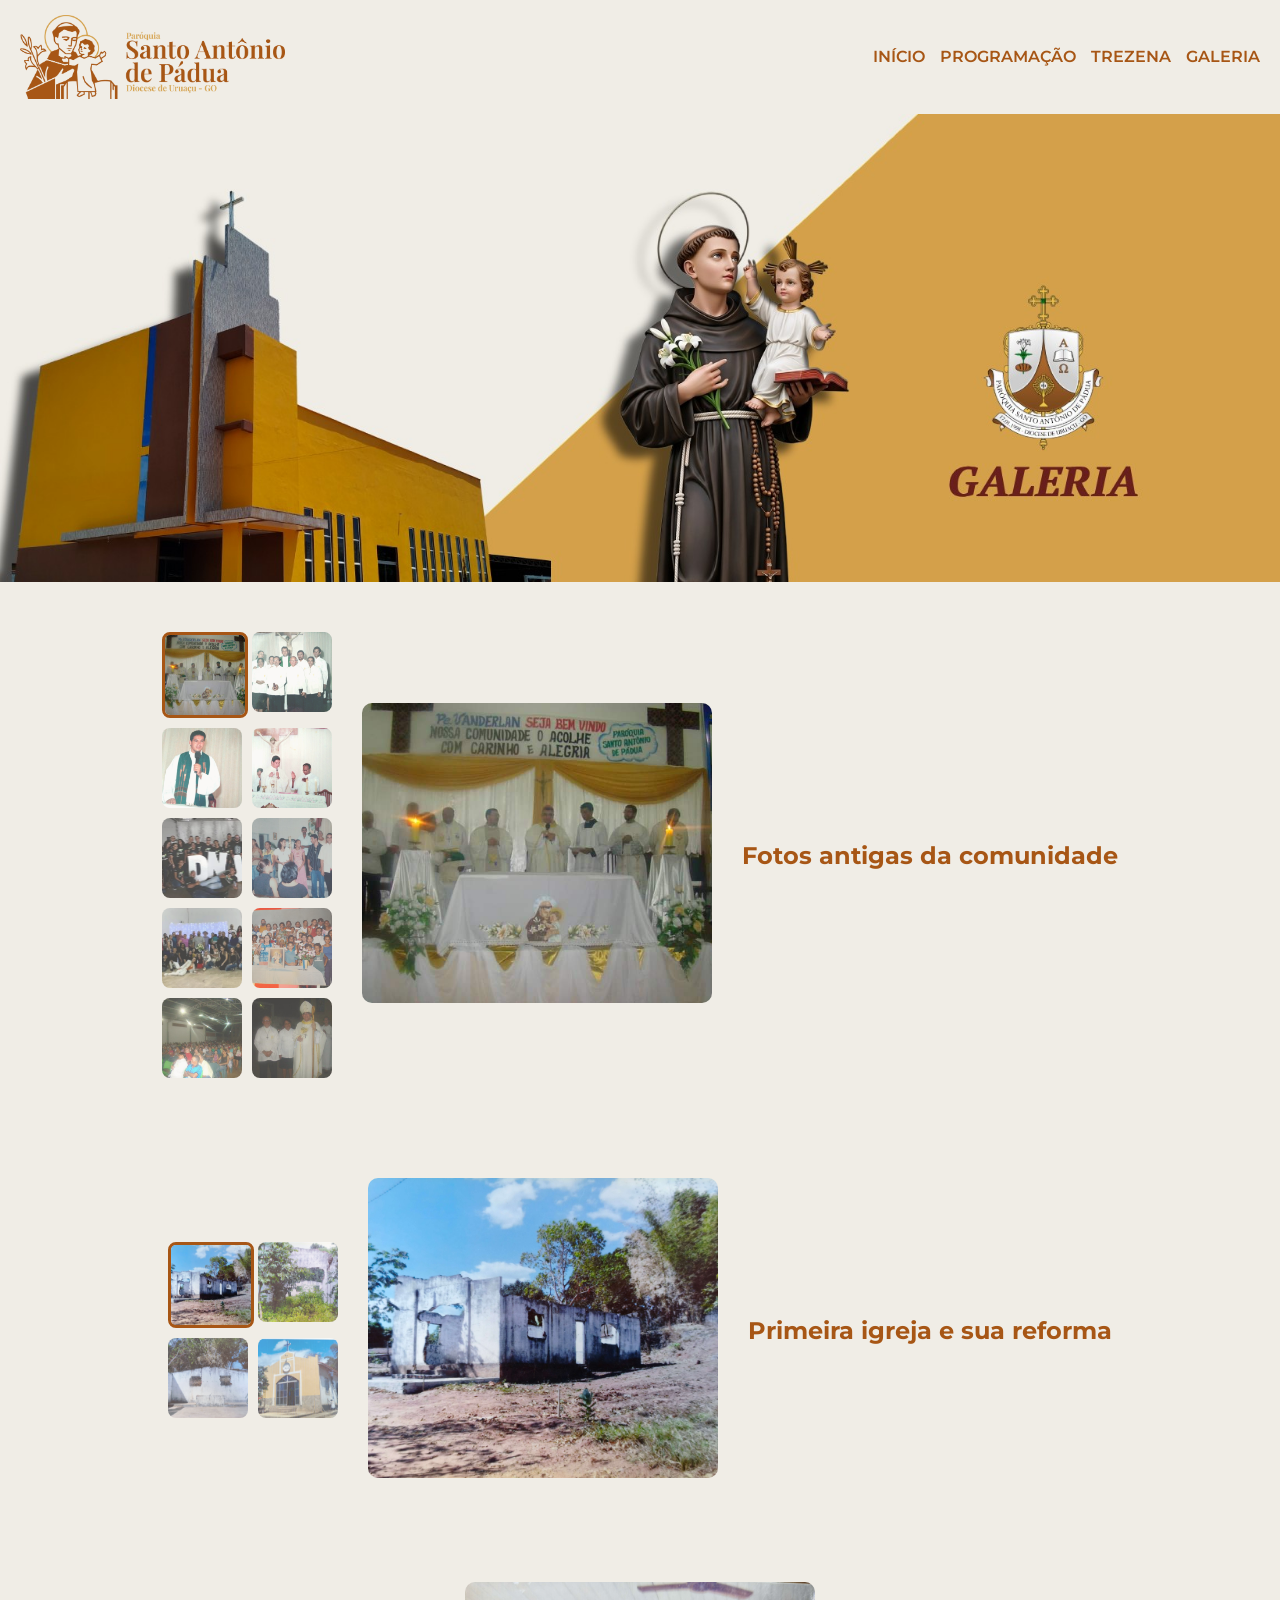
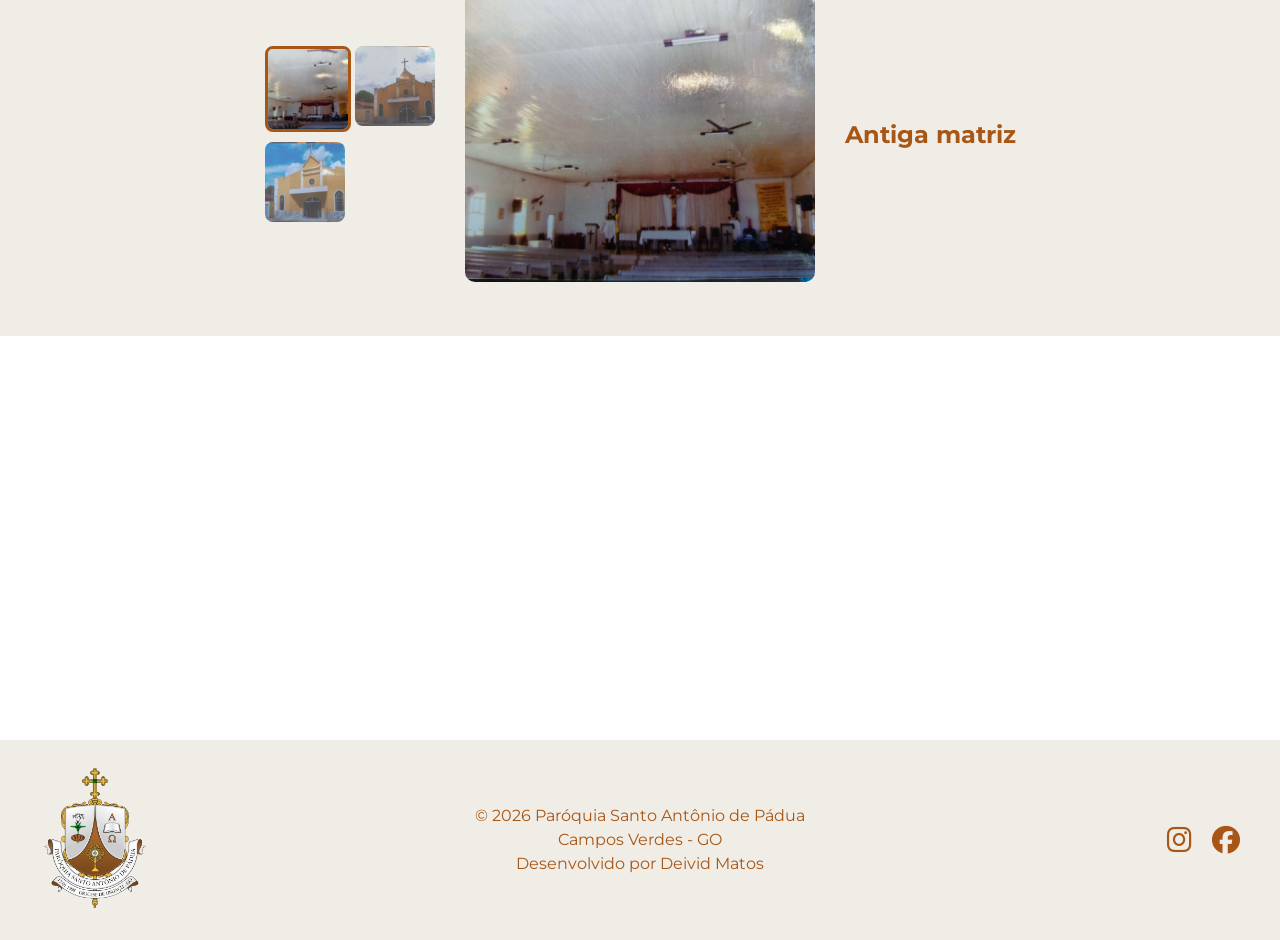
<file: galeria.html>
<!DOCTYPE html>
<html lang="pt-br">
<head>
    <meta charset="UTF-8">
    <meta name="viewport" content="width=device-width, initial-scale=1.0">
    <title>Paróquia Santo Antônio de Pádua</title>
    <link rel="stylesheet" href="css/style.css">
    <link rel="stylesheet" href="https://cdnjs.cloudflare.com/ajax/libs/font-awesome/6.5.2/css/all.min.css">
    <link href="https://fonts.googleapis.com/css2?family=Montserrat:wght@300;400;600;700&display=swap" rel="stylesheet">
    <link rel="icon" href="imagens/index/brasão paroquial.png">
</head>
<body>
    <header>
        <div class="icone">
            <img src="imagens/index/icone.png" alt="icone-menu">
        </div>
        
    <button class="menu-toggle" id="menu-toggle">☰</button>    
    
    <nav id="menu">
        <a href="index.html">INÍCIO</a>
        <a href="programacao.html">PROGRAMAÇÃO</a>
        <a href="trezena.html">TREZENA</a>
        <a href="galeria.html">GALERIA</a>
    </nav>

    </header>
    
    <main>
        <section class="banner animar">
            <img src="imagens/index/banner4.jpg" alt="banner-paróquia">
        </section>
        <section class="apresentacao animar">
            <div class="galeria-paroquia">
                <img src="imagens/galeria/antiga1.jpg" class="miniatura ativa" onclick="trocarImagem(this)">
                <img src="imagens/galeria/antiga2.jpg" class="miniatura" onclick="trocarImagem(this)">
                <img src="imagens/galeria/antiga3.jpg" class="miniatura" onclick="trocarImagem(this)">
                <img src="imagens/galeria/antiga4.jpg" class="miniatura" onclick="trocarImagem(this)">
                <img src="imagens/galeria/5.jpg" class="miniatura" onclick="trocarImagem(this)">
                <img src="imagens/galeria/6.jpg" class="miniatura" onclick="trocarImagem(this)">
                <img src="imagens/galeria/7.jpg" class="miniatura" onclick="trocarImagem(this)">
                <img src="imagens/galeria/8.jpg" class="miniatura" onclick="trocarImagem(this)">
                <img src="imagens/galeria/9.jpg" class="miniatura" onclick="trocarImagem(this)">
                <img src="imagens/galeria/10.jpg" class="miniatura" onclick="trocarImagem(this)">
            </div>
            <div class="imagem-principal">
                <img src="imagens/galeria/antiga1.jpg"
                alt="Paróquia">
            </div>
            <div class="sobre-texto">
                <h2>Fotos antigas da comunidade</h2> 
            </div>
        </section>

        <section class="apresentacao animar">
            <div class="galeria-paroquia">
                <img src="imagens/capela/capela1.jpg" class="miniatura ativa" onclick="trocarImagem(this)">
                <img src="imagens/capela/capela2.jpg" class="miniatura" onclick="trocarImagem(this)">
                <img src="imagens/capela/capela3.jpg" class="miniatura" onclick="trocarImagem(this)">
                <img src="imagens/capela/capela4.jpg" class="miniatura" onclick="trocarImagem(this)">
            </div>
             <div class="imagem-principal">
                <img src="imagens/capela/capela1.jpg"
                alt="Primeira igreja">
            </div>
            <div class="sobre-texto">
                <h2>Primeira igreja e sua reforma</h2> 
            </div>
        </section>

        <section class="apresentacao animar">
            <div class="galeria-paroquia">
                <img src="imagens/matriz antiga/m.jpg" class="miniatura ativa" onclick="trocarImagem(this)">
                <img src="imagens/matriz antiga/m1.jpg" class="miniatura" onclick="trocarImagem(this)">
                <img src="imagens/matriz antiga/m2.jpg" class="miniatura" onclick="trocarImagem(this)">
            </div>
             <div class="imagem-principal">
                <img src="imagens/matriz antiga/m.jpg"
                alt="Paróquia">
            </div>
            <div class="sobre-texto">
                <h2>Antiga matriz</h2> 
            </div>
        </section>

        <section class="apresentacao animar">
            <div class="galeria-paroquia">
                <img src="imagens/construção/ma1.jpg" class="miniatura ativa" onclick="trocarImagem(this)">
                <img src="imagens/construção/ma2.jpg" class="miniatura" onclick="trocarImagem(this)">
                <img src="imagens/construção/ma3.jpg" class="miniatura" onclick="trocarImagem(this)">
                <img src="imagens/construção/ma4.jpg" class="miniatura" onclick="trocarImagem(this)">
                <img src="imagens/construção/ma5.jpg" class="miniatura" onclick="trocarImagem(this)">
                <img src="imagens/construção/ma6.jpg" class="miniatura" onclick="trocarImagem(this)">
            </div>
            <div class="imagem-principal">
                <img src="imagens/construção/ma1.jpg"
                alt="Paróquia">
            </div>
            <div class="sobre-texto">
                <h2>Construção da atual matriz</h2> 
            </div>
        </section>

    </main>

    <footer>
        <div class="brasão-paroquial">
            <img src="imagens/index/brasão paroquial.png" alt="brasão">
        </div>

        <div class="info-footer">
           <p>
                © 2026 Paróquia Santo Antônio de Pádua <br>
                Campos Verdes - GO <br>
                Desenvolvido por Deivid Matos
            </p>
        </div>

        <div id="redes-sociais">
            <a href="https://www.instagram.com/parsantoantoniodepadua/"
            target="_blank"
            rel="noopener">
                <i class="fa-brands fa-instagram"></i>
            </a>

            <a href="https://www.facebook.com/paroquiasantoantonio.camposverdes?utm_source=ig&utm_medium=social&utm_content=link_in_bio"
            target="_blank"
            rel="noopener">
                <i class="fa-brands fa-facebook"></i>
            </a>

        </div>
    </footer>

<script src="javascript/script.js"></script>
</body>
</html>
</file>
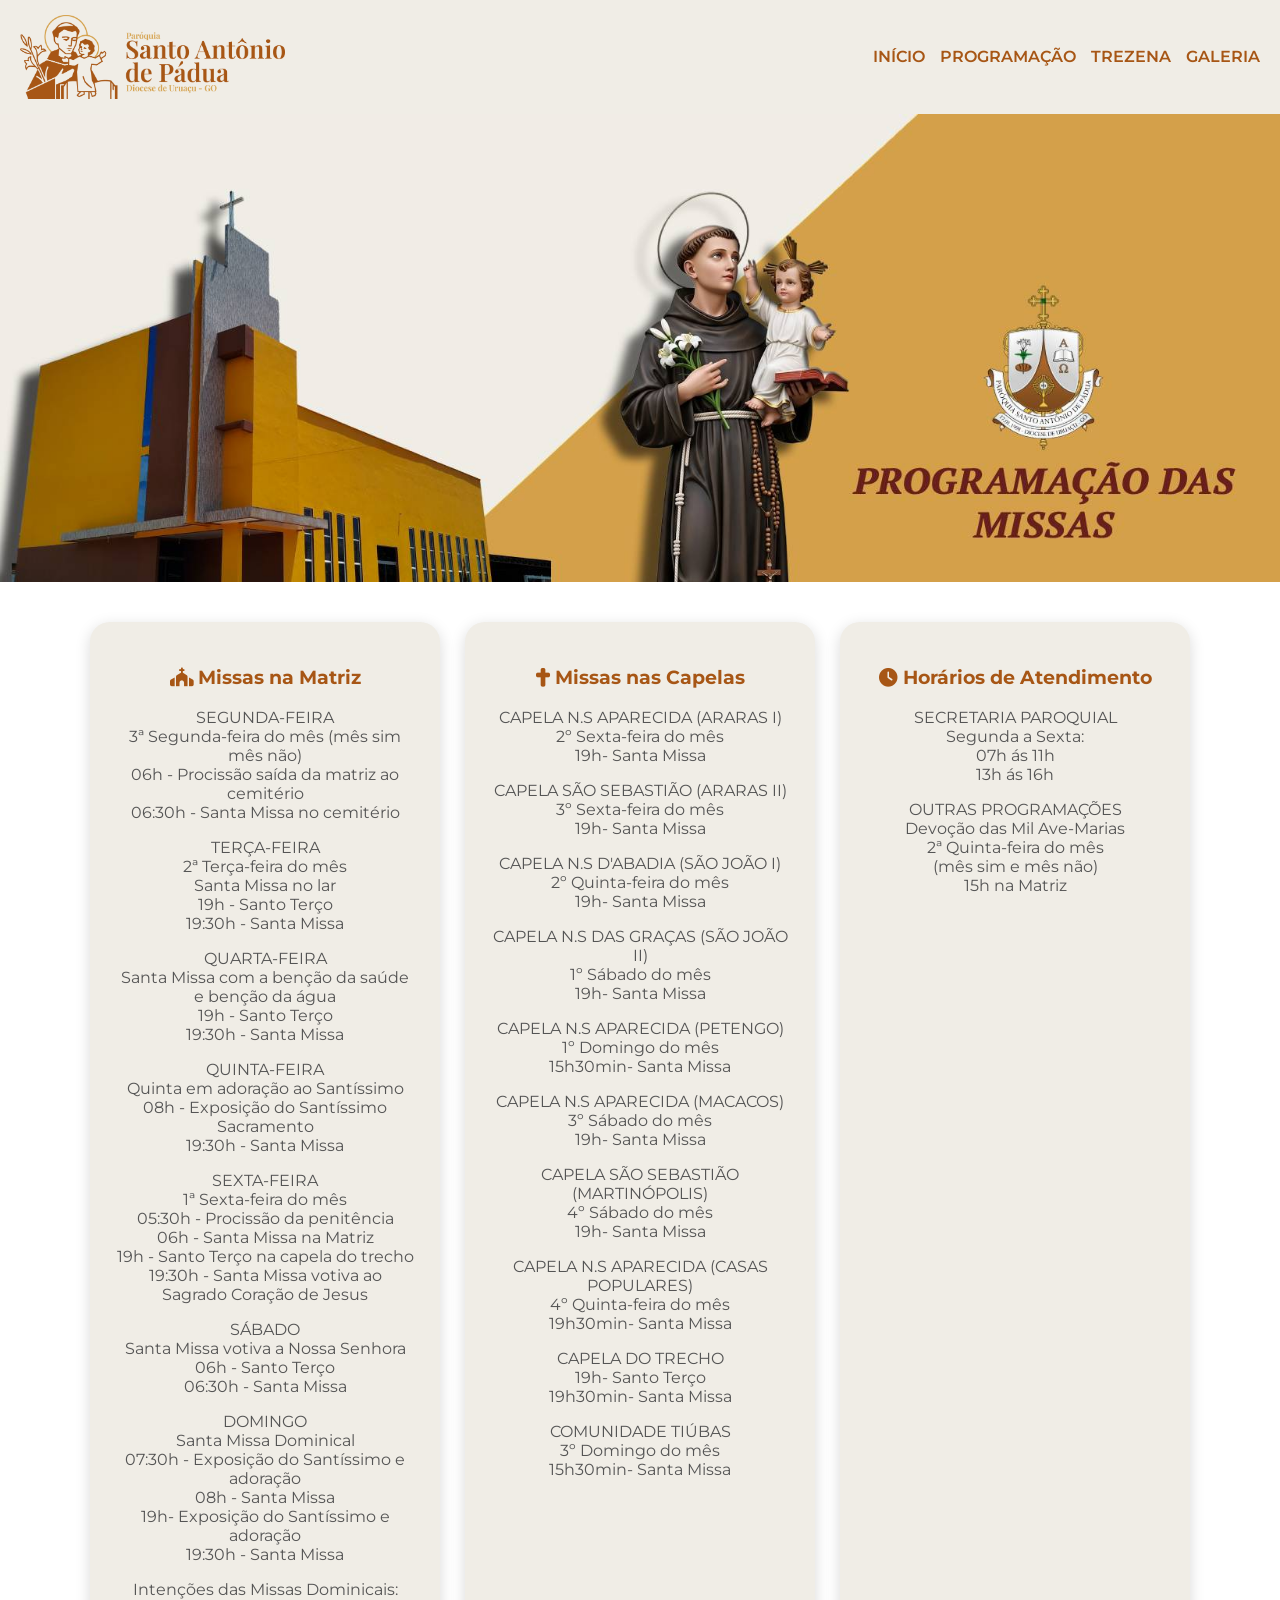
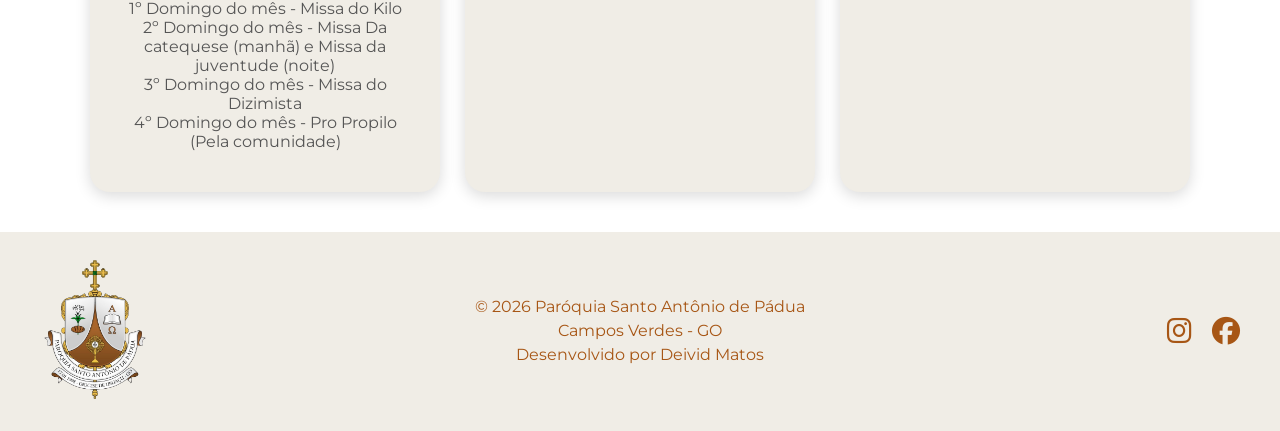
<file: programacao.html>
<!DOCTYPE html>
<html lang="pt-br">
<head>
    <meta charset="UTF-8">
    <meta name="viewport" content="width=device-width, initial-scale=1.0">
    <title>Paróquia Santo Antônio de Pádua</title>
    <link rel="stylesheet" href="css/style.css">
    <link rel="stylesheet" href="https://cdnjs.cloudflare.com/ajax/libs/font-awesome/6.5.2/css/all.min.css">
    <link href="https://fonts.googleapis.com/css2?family=Montserrat:wght@300;400;600;700&display=swap" rel="stylesheet">
    <link rel="icon" href="imagens/index/brasão paroquial.png">
</head>
<body>
    <header>
        <div class="icone">
            <img src="imagens/index/icone.png" alt="icone-menu">
        </div>
        
    <button class="menu-toggle" id="menu-toggle">☰</button>    
    
    <nav id="menu">
        <a href="index.html">INÍCIO</a>
        <a href="programacao.html">PROGRAMAÇÃO</a>
        <a href="trezena.html">TREZENA</a>
        <a href="galeria.html">GALERIA</a>
    </nav>

    </header>
    
    <main>
            <section class="banner animar">
                <img src="imagens/index/banner3.jpg" alt="banner-programacao">
            </section>

            <section class="cards animar">
                <div class="capela">
                    <h3>
                    <i class="fa-solid fa-church"></i>
                    Missas na Matriz
                    </h3>
                    <p>
                        SEGUNDA-FEIRA <br>                    
                        3ª Segunda-feira do mês (mês sim mês não) <br>
                        06h - Procissão saída da matriz ao cemitério <br>
                        06:30h - Santa Missa no cemitério 
                    </p>    
                    <p>
                        
                        TERÇA-FEIRA <br>
                        2ª Terça-feira do mês <br>
                        Santa Missa no lar <br>
                        19h - Santo Terço <br>
                        19:30h - Santa Missa <br>

                    </p>
                    <p>
                    QUARTA-FEIRA <br>
                    Santa Missa com a benção da saúde e benção da água <br>
                    19h - Santo Terço <br>
                    19:30h - Santa Missa
                    </p>

                    <p>
                        QUINTA-FEIRA <br>
                        Quinta em adoração ao Santíssimo <br>
                        08h - Exposição do Santíssimo Sacramento <br>
                        19:30h - Santa Missa
                    </p>

                    <p>
                        SEXTA-FEIRA <br>
                        1ª Sexta-feira do mês <br>
                        05:30h - Procissão da penitência <br>
                        06h - Santa Missa na Matriz <br>
                        19h - Santo Terço na capela do trecho <br>
                        19:30h - Santa Missa votiva ao Sagrado Coração de Jesus
                    </p>

                    <p>
                        SÁBADO <br>
                        Santa Missa votiva a Nossa Senhora <br>
                        06h - Santo Terço <br>
                        06:30h - Santa Missa
                    </p>

                    <p>
                        DOMINGO <br>
                        Santa Missa Dominical <br>
                        07:30h - Exposição do Santíssimo e adoração <br>
                        08h - Santa Missa <br>
                        19h- Exposição do Santíssimo e adoração <br>
                        19:30h - Santa Missa
                    </p>

                    <p>
                        Intenções das Missas Dominicais: <br>
                        1º Domingo do mês - Missa do Kilo <br>
                        2º Domingo do mês - Missa Da catequese (manhã) e Missa da juventude (noite) <br>
                        3º Domingo do mês - Missa do Dizimista <br>
                        4º Domingo do mês - Pro Propilo (Pela comunidade)
                    </p>

                </div>
                <div class="capela">
                    <h3>
                    <i class="fa-solid fa-cross"></i>
                    Missas nas Capelas
                    </h3>
                    <p>
                        CAPELA N.S APARECIDA (ARARAS I) <br>
                        2º Sexta-feira do mês <br>
                        19h- Santa Missa
                    </p>
                    <p>
                        CAPELA SÃO SEBASTIÃO (ARARAS II) <br>
                        3º Sexta-feira do mês <br>
                        19h- Santa Missa 
                    </p>
                    <p>
                        CAPELA N.S D'ABADIA (SÃO JOÃO I) <br>
                        2º Quinta-feira do mês <br>
                        19h- Santa Missa
                    </p>
                    <p>
                        CAPELA N.S DAS GRAÇAS (SÃO JOÃO II) <br>
                        1º Sábado do mês <br>
                        19h- Santa Missa
                    </p>
                    <p>
                        CAPELA N.S APARECIDA (PETENGO) <br>
                        1º Domingo do mês <br>
                        15h30min- Santa Missa
                    </p>
                    <p>
                        CAPELA N.S APARECIDA (MACACOS) <br>
                        3º Sábado do mês <br>
                        19h- Santa Missa
                    </p>
                    <p>
                        CAPELA SÃO SEBASTIÃO (MARTINÓPOLIS) <br>
                        4º Sábado do mês <br>
                        19h- Santa Missa
                    </p>
                    <p>
                        CAPELA N.S APARECIDA (CASAS POPULARES) <br>
                        4º Quinta-feira do mês <br>
                        19h30min- Santa Missa
                    </p>
                    <p>
                        CAPELA DO TRECHO <br>
                        19h- Santo Terço <br>
                        19h30min- Santa Missa 
                    </p>
                    <p>
                        COMUNIDADE TIÚBAS <br>
                        3º Domingo do mês <br>
                        15h30min- Santa Missa
                    </p>
                </div>
                <div class="capela">
                    <h3>
                    <i class="fa-solid fa-clock"></i>
                    Horários de Atendimento
                    </h3>
                    <p>
                        SECRETARIA PAROQUIAL <br>
                        Segunda a Sexta: <br>
                        07h ás 11h <br>
                        13h ás 16h
                    </p>
                    <p>
                        OUTRAS PROGRAMAÇÕES <br>
                        Devoção das Mil Ave-Marias <br>
                        2ª Quinta-feira do mês <br>
                        (mês sim e mês não) <br>
                        15h na Matriz
                    </p>

                </div>
            </section>
    </main>

    <footer>
        <div class="brasão-paroquial">
            <img src="imagens/index/brasão paroquial.png" alt="brasão">
        </div>

        <div class="info-footer">
            <p>
                © 2026 Paróquia Santo Antônio de Pádua <br>
                Campos Verdes - GO <br>
                Desenvolvido por Deivid Matos
            </p>
        </div>

        <div id="redes-sociais">
            <a href="https://www.instagram.com/parsantoantoniodepadua/"
            target="_blank"
            rel="noopener">
                <i class="fa-brands fa-instagram"></i>
            </a>

            <a href="https://www.facebook.com/paroquiasantoantonio.camposverdes?utm_source=ig&utm_medium=social&utm_content=link_in_bio"
            target="_blank"
            rel="noopener">
                <i class="fa-brands fa-facebook"></i>
            </a>

        </div>
    </footer>

<script src="javascript/script.js"></script>
</body>
</html>
</file>
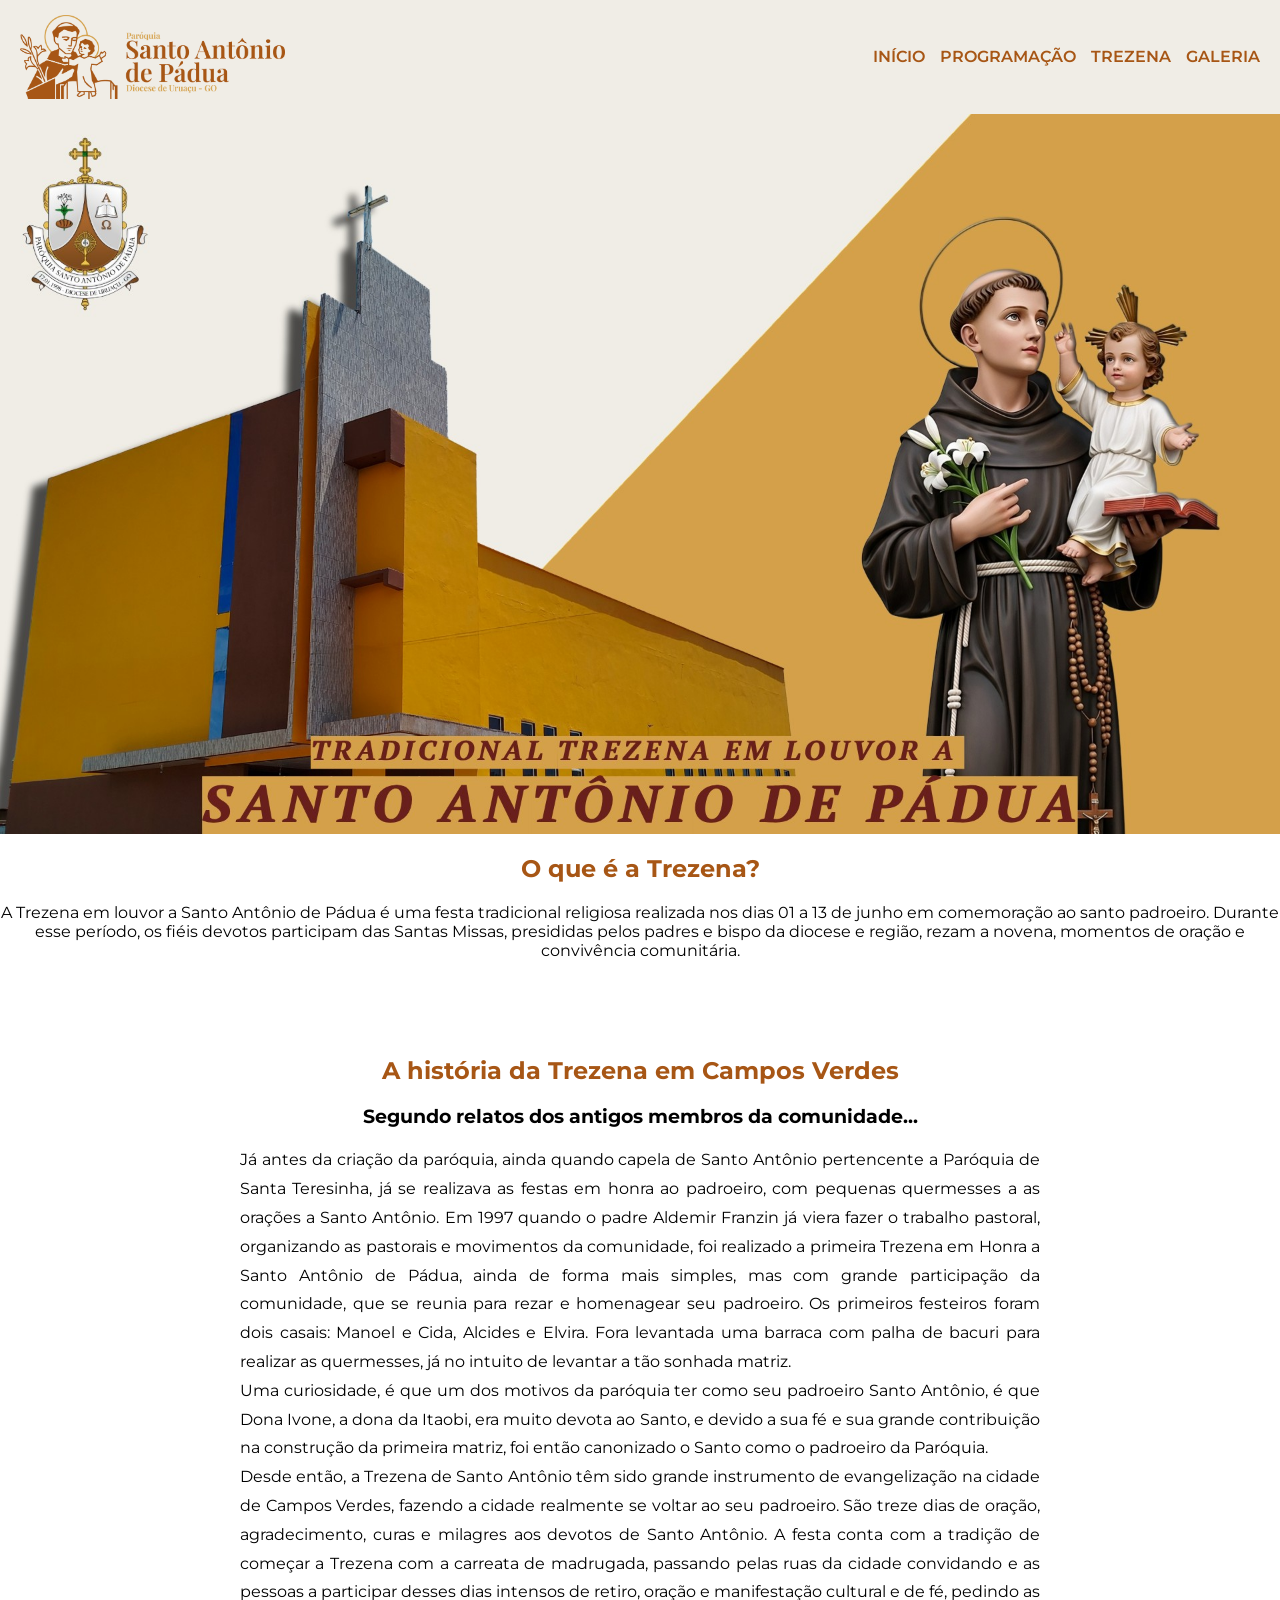
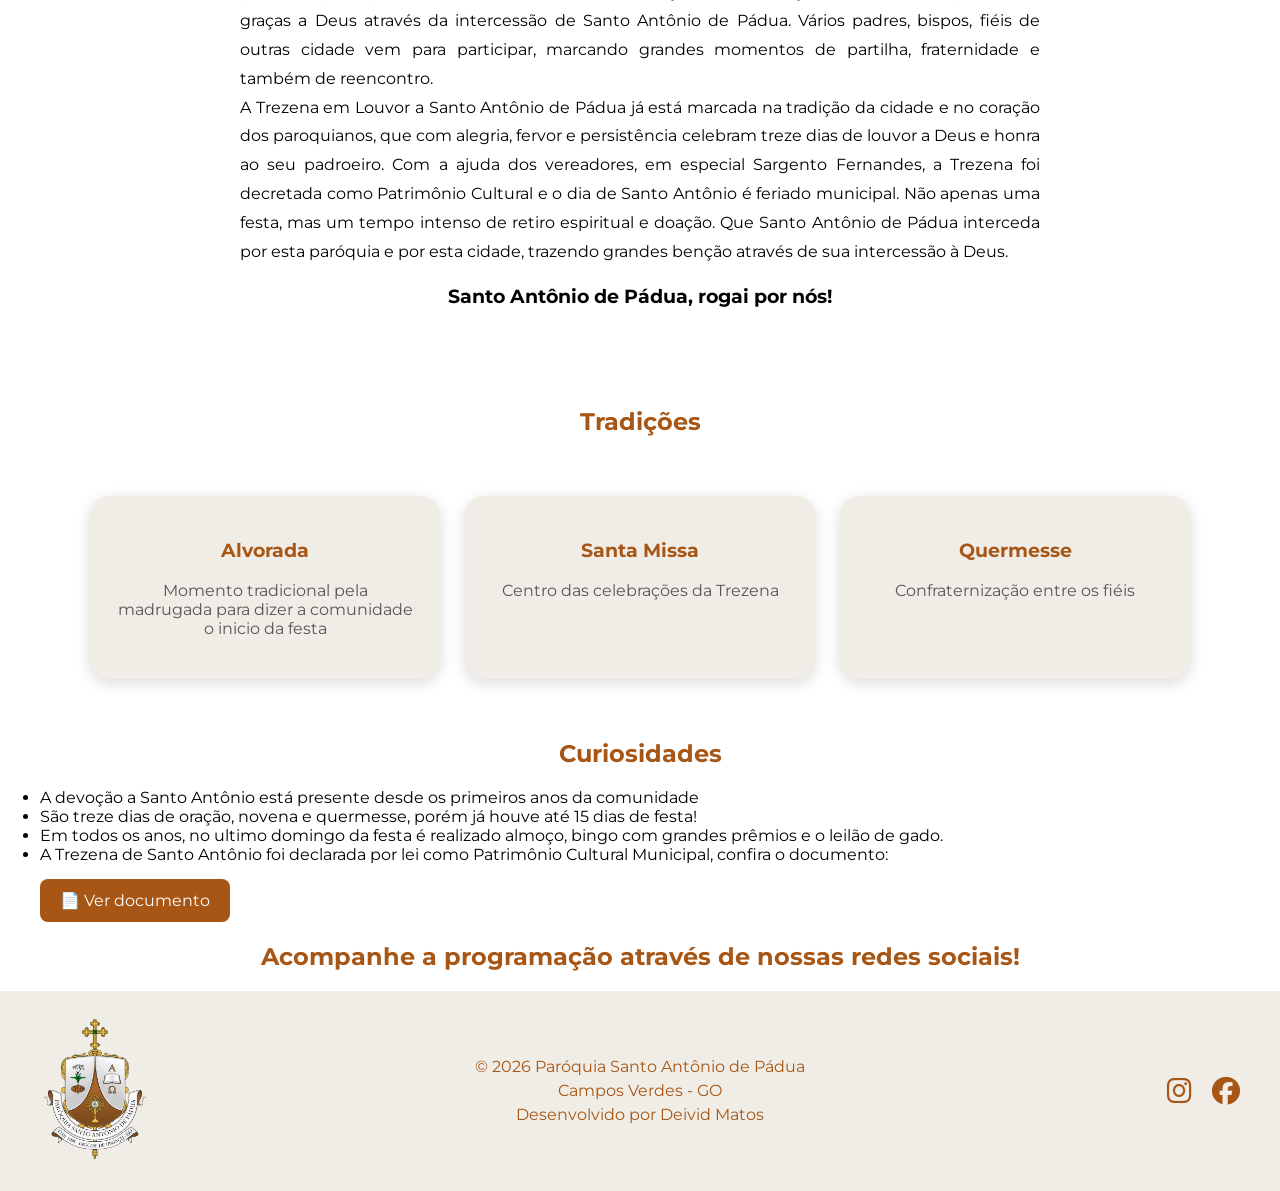
<file: trezena.html>
<!DOCTYPE html>
<html lang="pt-br">
<head>
    <meta charset="UTF-8">
    <meta name="viewport" content="width=device-width, initial-scale=1.0">
    <title>Paróquia Santo Antônio de Pádua</title>
    <link rel="stylesheet" href="css/style.css">
    <link rel="stylesheet" href="https://cdnjs.cloudflare.com/ajax/libs/font-awesome/6.5.2/css/all.min.css">
    <link href="https://fonts.googleapis.com/css2?family=Montserrat:wght@300;400;600;700&display=swap" rel="stylesheet">
    <link rel="icon" href="imagens/index/brasão paroquial.png">
</head>
<body>
    <header>
        <div class="icone">
            <img src="imagens/index/icone.png" alt="icone-menu">
        </div>
        
    <button class="menu-toggle" id="menu-toggle">☰</button>    
    
    <nav id="menu">
        <a href="index.html">INÍCIO</a>
        <a href="programacao.html">PROGRAMAÇÃO</a>
        <a href="trezena.html">TREZENA</a>
        <a href="galeria.html">GALERIA</a>
    </nav>

    </header>
    
    <main>
        <section class="banner animar">
            <img src="imagens/index/banner-trezena.jpg" alt="banner-paróquia">
        </section>
        <section class="trezena animar">
            <h2>O que é a Trezena?</h2>
            <p>
                A Trezena em louvor a Santo Antônio de Pádua é uma festa tradicional religiosa
                realizada nos dias 01 a 13 de junho em comemoração ao santo padroeiro.
                Durante esse período, os fiéis devotos participam das Santas Missas, presididas pelos
                padres e bispo da diocese e região, rezam a novena, momentos de oração e convivência comunitária.
            </p>
        </section>
        <section class="historia animar">
            <h2>A história da Trezena em Campos Verdes</h2>
            <h3>Segundo relatos dos antigos membros da comunidade...</h3>
            <p>
                Já antes da criação da paróquia, ainda quando capela de Santo Antônio pertencente a Paróquia de Santa Teresinha, 
                já se realizava as festas em honra ao padroeiro, com pequenas quermesses a as orações a Santo Antônio.
                Em 1997 quando o padre Aldemir Franzin já viera fazer o trabalho pastoral, organizando as pastorais e movimentos da comunidade, 
                foi realizado a primeira Trezena em Honra a Santo Antônio de Pádua, ainda de forma mais simples, mas com grande participação da comunidade, 
                que se reunia para rezar e homenagear seu padroeiro. Os primeiros festeiros foram dois casais: Manoel e Cida, Alcides e Elvira. Fora levantada 
                uma barraca com palha de bacuri para realizar as quermesses, já no intuito de levantar a tão sonhada matriz.
            </p>

            <p>
                Uma curiosidade, é que um dos motivos da paróquia ter como seu padroeiro Santo Antônio, é que Dona Ivone, a dona da Itaobi, era muito devota ao Santo, 
                e devido a sua fé e sua grande contribuição na construção da primeira matriz, foi então canonizado o Santo como o padroeiro da Paróquia.
            </p>

            <p>
                Desde então, a Trezena de Santo Antônio têm sido grande instrumento de evangelização na cidade de Campos Verdes, fazendo a cidade realmente se voltar ao seu padroeiro. 
                São treze dias de oração, agradecimento, curas e milagres aos devotos de Santo Antônio. A festa conta com a tradição de começar a Trezena com a carreata de madrugada, 
                passando pelas ruas da cidade convidando e as pessoas a participar desses dias intensos de retiro, oração e manifestação cultural e de fé,  pedindo as graças a Deus através 
                da intercessão de Santo Antônio de Pádua.
                Vários padres, bispos, fiéis de outras cidade vem para participar, marcando grandes momentos de partilha, fraternidade e também de reencontro.
            </p>

            <p>
                A Trezena em Louvor a Santo Antônio de Pádua já está marcada na tradição da cidade e no coração dos paroquianos,  que com alegria, fervor e persistência 
                celebram treze dias de louvor a Deus e honra ao seu padroeiro. Com a ajuda dos vereadores, em especial Sargento Fernandes, a Trezena foi decretada como 
                Patrimônio Cultural e o dia de Santo Antônio é feriado municipal.  Não apenas uma festa, mas um tempo intenso de retiro espiritual e doação. 
                Que Santo Antônio de Pádua interceda por esta paróquia e por esta cidade, trazendo grandes benção através de sua intercessão à Deus. 
            </p>
            <h3>Santo Antônio de Pádua, rogai por nós!</h3>

        </section>

        <h2>Tradições</h2>
        <section class="cards animar">
            <div class="capela">
                <h3>Alvorada</h3>
                <p>Momento tradicional pela madrugada para dizer a comunidade o inicio da festa</p>

            </div>
            </div>
            <div class="capela">
                <h3>Santa Missa</h3>
                <p>Centro das celebrações da Trezena</p>

            </div>
            <div class="capela">
                <h3>Quermesse</h3>
                <p>Confraternização entre os fiéis</p>

            </div>

        </section>

        <section class="curiosidades animar">
            <h2>Curiosidades</h2>
            <ul>
                <li>A devoção a Santo Antônio está presente desde os primeiros anos da comunidade</li>
                <li>São treze dias de oração, novena e quermesse, porém já houve até 15 dias de festa!</li>
                <li>Em todos os anos, no ultimo domingo da festa é realizado almoço, bingo com grandes prêmios e o leilão de gado.</li>
                <li> A Trezena de Santo Antônio foi declarada por lei como Patrimônio Cultural Municipal, confira o documento:</li>
                <a href="documentos/Lei-Trezena.pdf"
                target="_blank"
                rel="noopener"
                class="botao-documento">
                📄 Ver documento
                </a>
            </ul>
        </section>

        <section class="animar">
            <h2>Acompanhe a programação através de nossas redes sociais!</h2>
        </section>
    </main>

    <footer>
        <div class="brasão-paroquial">
            <img src="imagens/index/brasão paroquial.png" alt="brasão">
        </div>

        <div class="info-footer">
            <p>
                © 2026 Paróquia Santo Antônio de Pádua <br>
                Campos Verdes - GO <br>
                Desenvolvido por Deivid Matos
            </p>
        </div>

        <div id="redes-sociais">
            <a href="https://www.instagram.com/parsantoantoniodepadua/"
            target="_blank"
            rel="noopener">
                <i class="fa-brands fa-instagram"></i>
            </a>

            <a href="https://www.facebook.com/paroquiasantoantonio.camposverdes?utm_source=ig&utm_medium=social&utm_content=link_in_bio"
            target="_blank"
            rel="noopener">
                <i class="fa-brands fa-facebook"></i>
            </a>

        </div>
    </footer>

<script src="javascript/script.js"></script>
</body>
</html>
</file>
<file: css/style.css>
html{
    scroll-behavior: smooth;
}

body {
    margin: 0;
    font-family: Montserrat;
}

header {
    background-color: #f0ede6;

    padding: 15px 20px;
    display: flex;
    justify-content: space-between;
    align-items: center;

    flex-wrap: wrap;
    position: relative;

}

.icone {
    display: flex;
    align-items: center;
    gap: 10px;
}

.icone img {
    width: 265px;
    height: auto;
}

nav {
    display: flex;
    gap: 15px;
}

nav a{
    color: #a75615;
    text-decoration: none;
    font-weight: 600;
    transition: 0.3s;
}

nav a:hover{
    color: #7c3e0f;
}

.menu-toggle {
    display: none;
    background: none;
    border: none;
    color: #a75615;
    font-size: 30px;
    cursor: pointer;
}

.banner {
    width: 100%;
    overflow: hidden;
}

.banner img {
    width: 100%;
    max-width: 100%;
    height: auto;
    display: block;
}

.animar{
    opacity:0;
    transform:translateY(20px);
    transition:
        opacity .45s ease,
        transform .45s ease;
}

.animar.mostrar{
    opacity: 1;
    transform: translateY(0);
}

.palavra-paroco{
    display: flex;
    align-items: center;
    gap: 30px;
    padding: 60px 10%;
}

.foto-paroco img{
    width: 250px;
    border-radius: 15px;
    box-shadow: 0 4px 15px rgba(0,0,0,0.15);
}

.palavra{
    flex: 1;
}

.palavra h2{
    color: #a75615;
    text-align: left;
}

.palavra p{
    line-height: 1.8;
    text-align: justify;
}
.apresentacao{
    display: flex;
    justify-content: center;
    align-items: center;
    gap: 30px;
    padding: 50px;
    background-color: #f0ede6;
}

.galeria-paroquia {
    display: grid;
    grid-template-columns: repeat(2, 80px);
    gap: 10px;
    align-content: start;
}

.miniatura {
    width: 80px;
    height: 80px;
    object-fit: cover;
    border-radius: 8px;
    opacity: 0.7;
    transition: 0.3s;
}

.miniatura:hover{
    opacity: 1;
}

.miniatura.ativa{
    border: 3px solid #a75615;
    opacity: 1;
}

.imagem-principal img{
    width: 350px;
    height: 300px;
    object-fit: cover;
    border-radius: 10px;
}
.imagem-principal img{
    transition: opacity .25s ease, transform .25s ease;
}

.sobre-texto{
    max-width: 500px;
}

.historia {
    padding: 60px 10%;
    text-align: center;
}

.historia h2{
    color: #a75615;
    margin-bottom: 20px;
}

.historia p{
    max-width: 800px;
    margin: 0 auto;

    line-height: 1.8;
    text-align: justify;
}

.cards{
    display: flex;
    justify-content: center;
    gap: 25px;
    padding: 40px 20px;
    flex-wrap: wrap;
}

h2 {
    color: #a75615;
    margin-bottom: 20px;
    text-align: center;
}

.capela{
    width: 300px;
    padding: 25px;
    border-radius: 20px;
    background: #f0ede6;
    box-shadow: 0 4px 15px rgba(0, 0, 0, 0.15);
    text-align: center;
    transition: 0.3s;
}

.capela:hover{
    transform: translateY(-5px);
    box-shadow: 0 8px 20px rgba(0, 0, 0, 0.2);
}

.capela h3{
    color: #a75615;
}

.capela p {
    color: #555;
}

.capela a{
    color: #a75615;
    text-decoration: none;
    font-weight: 600;
    transition: 0.3s;
}

.capela a:hover{
    color: #7c3e0f;
    text-decoration: underline;
}

.trezena{
    align-items: center;
    text-align: center;
}

.botao-documento{
    display:inline-block;

    margin-top:15px;

    padding:12px 20px;

    background:#a75615;

    color:white;

    text-decoration:none;

    border-radius:8px;

    transition:0.3s;
}

.botao-documento:hover{
    opacity:0.9;
}

footer{
    background: #f0ede6;
    padding: 20px 40px;
    display: grid;
    grid-template-columns: 1fr 2fr 1fr;
    align-items: center;
}

.brasão-paroquial{
    justify-self: start;
}

.brasão-paroquial img {
    width: 110px;
    height: auto;
}

.info-footer{
    text-align: center;
    color: #a75615;
    line-height: 1.5;
}

#redes-sociais{
    display: flex;
    justify-self: end;
    gap: 20px;
}

#redes-sociais i{
    font-size:28px;
    color:#a75615;

    transition:0.3s;

}

#redes-sociais i:hover{
    transform:scale(1.15);
}
@media (max-width: 768px) {

    .animar{
        opacity: 1;
        transform: none;
        transition: none;
    }

    .menu-toggle {
        display: block;
        color: #a75615;
        background: none;
        border: none;
        width: 45px;
        height: 45px;
        border-radius: 10px;
        font-size: 30px;
        box-shadow: 0 2px 10px rgba(0, 0, 0, 0.1);
        cursor: pointer;
    }

    nav{
        display:none;

        position:absolute;

        top:100%;
        right:20px;

        width:220px;

        background:white;

        border-radius:12px;

        box-shadow:0 5px 15px rgba(0,0,0,0.2);

        padding:15px;

        z-index:1000;
    }

    nav{
        opacity: 0;
        transform: translateY(-10px);
        transition: 0.3s;
    }

    nav.active{
        display:flex;
        flex-direction:column;
        opacity: 1;
        transform: translateY(0);
    }

    nav a{
        padding:12px;
        border-radius:8px;

        text-decoration:none;

        color:#a75615;

        transition:0.3s;
    }

    nav a:hover{
        background: #f5f5f5;
    }

    .icone img {
        width: 180px;
        height: auto;
    }

    .banner img {
        width: 100%;
        height: auto;
        display: block;
    }

    .palavra-paroco{
    flex-direction: column;
    text-align: center;
    }

    .foto-paroco img{
    width: 180px;
    }

    .palavra h2{
    text-align: center;
    }

    .apresentacao{
        flex-wrap: wrap;
        flex-direction: row;
        justify-content: center;
        align-items: flex-start;
    }

    .galeria-paroquia{
        display: grid;
        grid-template-columns: repeat(5, 60px);
        gap: 8px;
    }

    .miniatura{
        width: 60px;
        height: 60px;
    }

    .imagem-principal img{
        width: 100%;
        max-width: 220px;
        height: auto;
    }

    .sobre-texto{
        width: 90%;
        text-align: center;
    }

    footer{
        grid-template-columns: 1fr;
        text-align: center;
        gap: 20px;
    }
    
    .brasão-paroquial{
    justify-self: center;
    }

    #redes-sociais{
        justify-self: center;
    }

}
</file>
